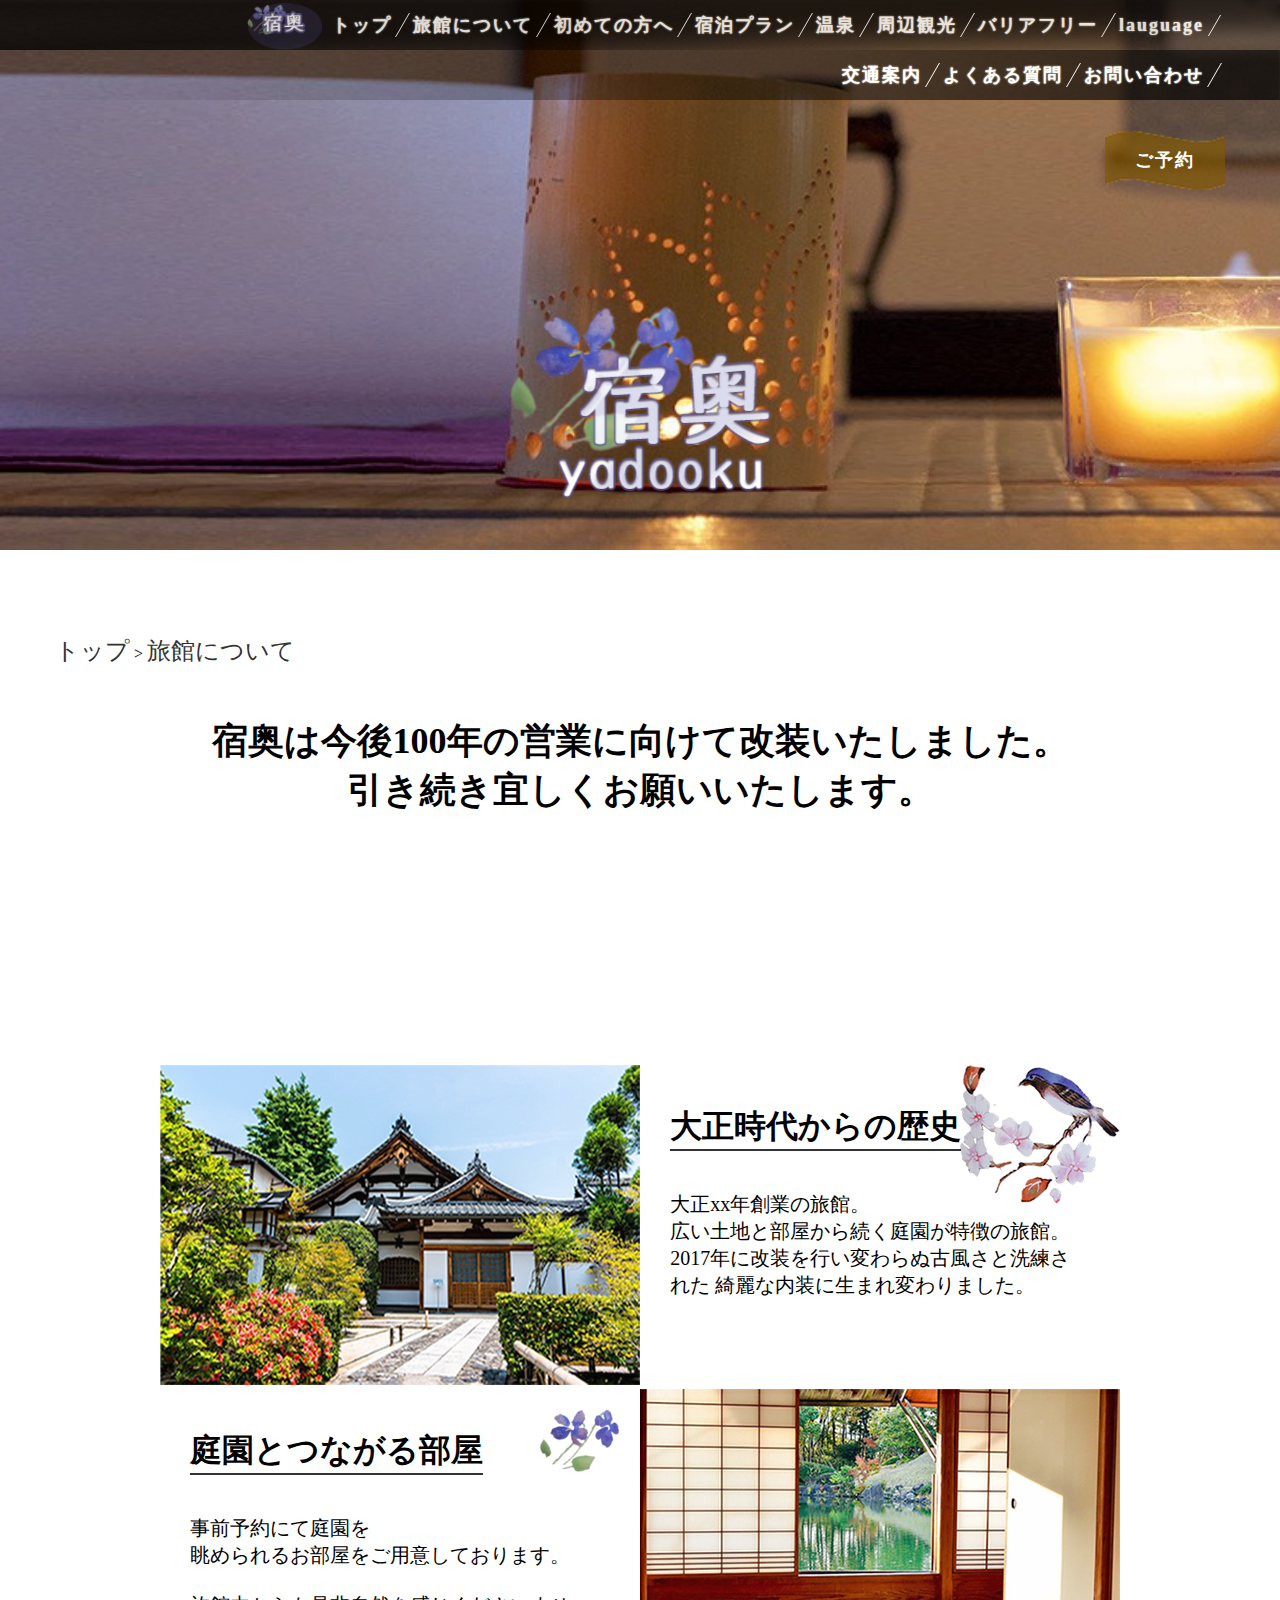
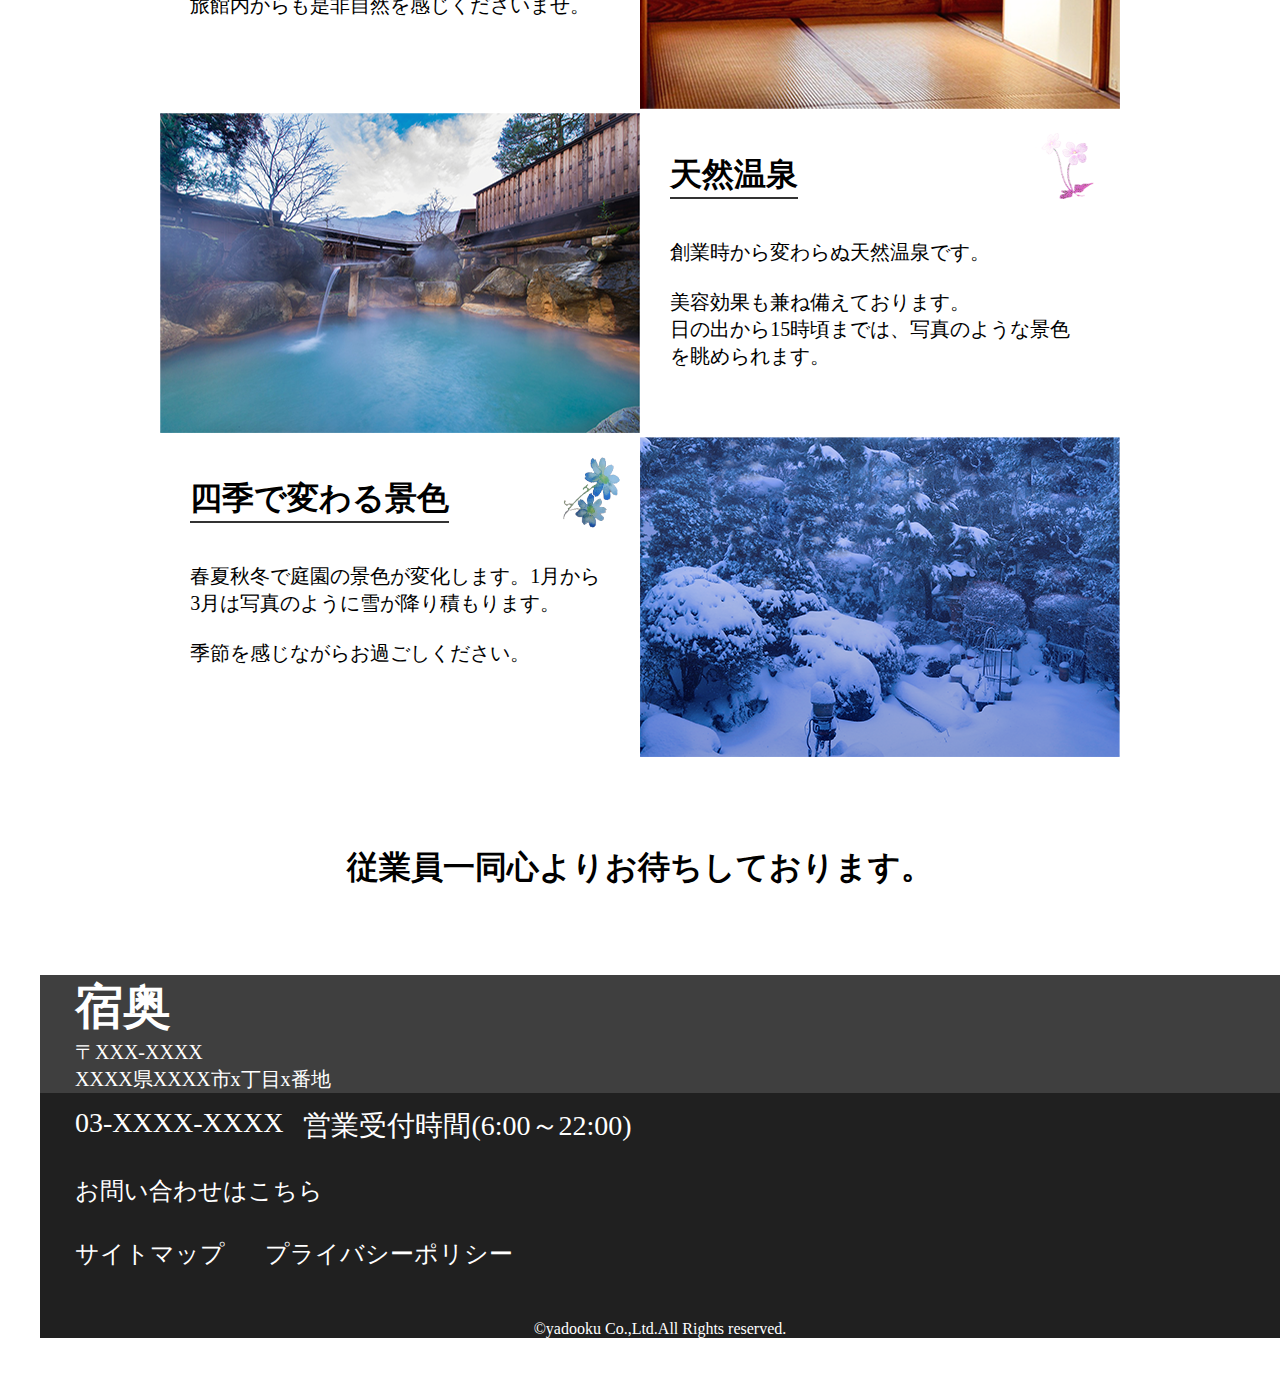
<file: about.html>
<!DOCTYPE html>
<head>
  <meta charset="utf-8">
  <title>宿奥</title>
  <meta name="description" content="">
  <meta name="keywords" content="">
  <meta name="viewport" content="width=device-width,initial-scale=1.0">
  <meta name="format-detection" content="telephone=no">
  <!-- stylesheetsの読み込み -->
  <link rel="stylesheet" href="css/base.css" media="all">
  <!-- アイコンファイル読み込み -->
  <link rel="stylesheet" href="https://maxcdn.bootstrapcdn.com/font-awesome/4.5.0/css/font-awesome.min.css">
</head>
<body>
  <div class="secondWrapper">
    <header>
      <div class="headerBlackBoxUp">
        <div class="container">
          <ul class="headerUlUp headerUl">
            <li><a href="index.html"><img class="logoSmall" src="img/logoSmall.png" alt="ロゴ"/></a></li>
            <li class="headerList"><a href="index.html">トップ</a></li>
            <li class="headerList"><a href="about.html">旅館について</a></li>
            <li class="headerList"><a href="first.html">初めての方へ</a></li>
            <li class="headerList"><a href="#">宿泊プラン</a></li>
            <li class="headerList"><a href="#">温泉</a></li>
            <li class="headerList"><a href="#">周辺観光</a></li>
            <li class="headerList"><a href="#">バリアフリー</a></li>
            <li class="headerList"><a href="#">lauguage</a></li>
          </ul>
        </div>
      </div>
      <div class="headerBlackBoxUnder">
        <div class="container">
          <ul class="headerUlUnder headerUl">
            <li class="headerList"><a href="#">交通案内</a></li>
            <li class="headerList"><a href="#">よくある質問</a></li>
            <li class="headerList"><a href="#">お問い合わせ</a></li>
          </ul>
        </div>
      </div>
    </header>
    <div class="container">
      <div class="parentBox">
        <img class="logoBig" src="img/logoBig.png" alt="ロゴ"/>
        <a href="#" class="reserve"><span>ご予約<span></a>
        </div>
      </div>
    </div><!--topWrapper--->

    <!--greet--->
    <div class="container">
      <div class="greet mt-85">
        <a href="index.html">トップ</a> >  <a href="#">旅館について</a>
        <p>宿奥は今後100年の営業に向けて改装いたしました。
          <br>引き続き宜しくお願いいたします。 </p>
        </div><!--greet--->
      </div><!--container--->

      <div cass="aboutWrapper">
          <!--1.歴史 2.部屋　3.温泉 4.景色--->
        <div class="container wrapper">
          <!--歴史--->
          <div class="aboutBox mt-85">
            <div class="aboutImgaboutContents">
              <p><img src="img/imgAbout/yadooku.png" alt="旅館"/></p>
            </div>
            <div class="aboutText aboutContents">
              <section class="about">
                <img src="img/bird.png" alt="鳥"/>
                <h2>大正時代からの歴史
                </h2>
                <p>大正xx年創業の旅館。<br>広い土地と部屋から続く庭園が特徴の旅館。<br>2017年に改装を行い変わらぬ古風さと洗練された
                  綺麗な内装に生まれ変わりました。</p>
                </section>
              </div>
            </div>
            <!--2.部屋--->
            <div class="aboutBox">
              <div class="aboutImgaboutContents">
                <p><img src="img/imgAbout/yadookuRoom.png" alt="部屋"/></p>
              </div>
              <div class="aboutText aboutContents">
                <section class="about">
                  <img class="aboutFlower" src="img/imgAbout/purpleFlower.png" alt="花"/>
                  <h2>庭園とつながる部屋
                  </h2>
                  <p>事前予約にて庭園を<br>眺められるお部屋をご用意しております。<br>
                    <br>旅館内からも是非自然を感じくださいませ。</p>
                  </section>
                </div>
              </div>
              <!--3.温泉--->
              <div class="aboutBox mt-85">
                <div class="aboutImgaboutContents">
                  <p><img src="img/imgAbout/yadookuOnsen.png" alt="天然温泉"/></p>
                </div>
                <div class="aboutText aboutContents">
                  <section class="about">
                    <img class="aboutFlower" src="img/sakura.png" alt="花"/>
                    <h2>天然温泉
                    </h2>
                    <p>創業時から変わらぬ天然温泉です。
                      <br>
                      <br>美容効果も兼ね備えております。<br>日の出から15時頃までは、写真のような景色を眺められます。</p>
                    </section>
                  </div>
                </div>
                <!--4.景色--->
                <div class="aboutBox mt-85">
                  <div class="aboutImgaboutContents">
                    <p><img src="img/imgAbout/yadookuView.png" alt="景色"/></p>
                  </div>
                  <div class="aboutText aboutContents">
                    <section class="about">
                      <img class="aboutFlower" src="img/imgAbout/blueDazy.png" alt="花"/>
                      <h2>四季で変わる景色</h2>
                      <p>春夏秋冬で庭園の景色が変化します。1月から3月は写真のように雪が降り積もります。
                        <br>
                        <br>季節を感じながらお過ごしください。</p>
                      </section>
                    </div>
                  </div><!---1.～ 4.---->
                </div><!---container"---->
              </div><!---aboutWrapper wrapper"---->

<p class="waiting mt-85">従業員一同心よりお待ちしております。</p>


              <footer>
                <div class="mt-85">
                  <div class="footerWidth">
                    <div class="footerBlackBoxUp">
                      <div class="container">
                        <p>宿奥</p>
                        <ul>
                          <li>〒XXX-XXXX</li>
                          <li>XXXX県XXXX市x丁目x番地</li>
                        </ul>
                      </div>
                    </div>
                    <div class="footerBlackBoxUnder">
                      <div class="container">
                        <ul class="tellInfo">
                          <li class="tel">03-XXXX-XXXX</li>
                          <li>営業受付時間(6:00～22:00)</li>
                        </ul>

                        <p class="request"><a href="#">お問い合わせはこちら</a></p>
                        <ul class="footerInfo"><li><a href="#">サイトマップ</a></li><li><a href="#">プライバシーポリシー</a></li>
                        </ul>
                        <p class="Rights">&copy;yadooku Co.,Ltd.All Rights reserved.</p>
                      </div>
                    </div>
                  </div>
                </div>
              </footer>
            </body>
            </html>
</file>
<file: css/base.css>
@charset "utf-8";

/*
=======================================
�L�q���[��
=======================================
�Z���N�^��html�̋L�q���ɏ���
�v���p�e�B�̓A���t�@�x�b�g���ɏ���
�v���p�e�B�ƃo�����[�̊Ԃ͋󂯂�
*/

/*
=======================================
  Reset CSS
=======================================
*/
*{
 margin:0;
 padding:0;
}
* {
font-family: "游明朝", YuMincho, "ヒラギノ明朝 ProN W3", "Hiragino Mincho ProN", "ＭＳ Ｐ明朝", "ＭＳ 明朝", serif;
}
article,aside,details,figcaption,figure,
footer,header,main,menu,nav,section{
 display: block;
}
html{
 -webkit-text-size-adjust: 100%;
 text-size-adjust: 100%;
}
a{
 text-decoration: none;color: #333;
}
li{
 list-style: none;
}
*{*
 font-family: ������,"Yu Mincho",YuMincho,
 "Hiragino Mincho ProN","Hiragino Mincho Pro",
 HGS����E,���C���I,Meiryo,serif;
}
/*---�w�b�_�[�̐ݒ�---------------------------------*/

/*
���C���r�W���A���̗v�f�������锠
 (�e�v�f�F.topWrapper)
�i�q�v�f�F.�w�b�_�[���̃��X�g�j
*/
.container{
  margin: 0 auto;
  width:1170px;
  /*background-color: skyblue;*/
}
/*
���C���r�W���A���̉摜�̐ݒ��@�ŉ��w���C���[
 (�e�v�f�Fbody)
�i�q�v�f�F.container�Aul�Ali)
*/
.topWrapper{
 background-image: url("../img/mainAutom.jpg");
 background-image: url("../img/mainSnow.jpg");
 background-image: url("../img/mainOnsen.jpg");
 background-image: url("../img/mainRoom.jpg");
 background-image: url("../img/mainSnow.jpg");
 background-size: cover;
 height:550px;
}
/*
���X�g�g�̐ݒ��E�������E���g�̏c���𒆂��낦
*/
.headerUl{
 align-items: center;
 display: flex;
 justify-content: flex-end;
}
/*
���X�g�̐ݒ�
*/
.headerList{
 padding: 0 10px;
 /*text-shadow: -4px -4px 4px #ffffff;*/
}
/*
���X�g�Ԃ̋��؂胉�C���̐ݒ�
*/
.headerList{
 -moz-transform: skewX(150deg);
 -webkit-transform: skewX(150deg);/*�Ԃ̐������X�g�S�̂�skew�ŌX�����A���̕����͎q�v�f�i������a�^�O�j�͓����l��-�ɂ��ČX�����㏑�����Ė߂�*/
 border-right: 1px solid #fff;
 transform: skewX(150deg);
}
/*
���X�g�̍Ō����̒l��/������
*/
.headerList:last-child{
�@border-right:�@none;
}
/*
���X�g��a�^�O�i�����j�̑���
*/
.headerList a{
 color: #fff;
 display: block;
 font-size: 18px;
 font-weight: bold;
 letter-spacing: 2px;
 transform: skewX(-150deg);/*�e�v�f�̂������������̊p�x���߂�*/
 text-shadow: 0 0 2px #ffffe0;
 }
/*
���X�g��a�^�O�i�����j�z�o�[��
*/
.headerList a:hover{
 display: block;
 border-bottom: solid 1px #fff;
}
/*
���X�g�̍Ōゾ���E�]���𑝂₷
*/
.headerList:last-child{
  margin-right: 10px;/*���v25px�̗]��*/
}
/*
�㕔���X�g�̏��]���E�����O���f�[�V�����E�������ݒ肷��
*/
.headerUlUp{
 align-items: center;
 height: 50px;
}
/*
�������X�g�̏��]���E
*/
.headerUlUnder{
 height:50px;
}
/*
�㕔���X�g�̓����O���f�[�V�����E�������ݒ肷��
*/
.headerBlackBoxUp{
 background-image: url("../img/headerBlackUp.png");
 background-size: cover;
 height: 50px;
 opacity: 0.8;
 width: 100%;
}
/*
�������X�g�̓����O���f�[�V�����E�������ݒ肷��
*/
.headerBlackBoxUnder{
 background-image: url("../img/headerBlackUnder.png");
 background-size: cover;
 height: 50px;
 width: 100%;
}
/*
���Έʒu�ݒ��̂��߂̐e�v�f
(�q�v�f�F���S�i.logoBig)�E���̉摜(.mainBird)�E���\���{�^���i.reserve/.reserve span�j
*/
.parentBox{
 height: 450px;
 position: relative;
}
/*
�w�b�_�[���X�g���̏����ȃ��S�̐ݒ�
*/
.logoSmall{
 display: block;
 margin-top: 3px;
 width: 75px;
 z-index: 99;
}
/*
�傫�ȃ��S�̐ݒ�
(�e�v�f�FparentBox(���Δz�u�{�b�N�X))
*/
.logoBig{
 display: block;
 margin-left: auto;/*��������*/
 margin-right: auto;
 left: 50%;
 position: absolute;
 top: 80%;
 -webkit-transform: translate(-50%,-80%);
  transform: translate(-50%,-80%);
}
/*
���̉摜�ݒ�
(�e�v�f�FparentBox(���Δz�u�{�b�N�X))
*/
.mainBird{
 bottom: 90px;
 display: block;/*�摜�𓮂������悤��*/
 right: -30px;/*�摜�z�u�����߂�*/
 position: absolute;
}
/*
�\���{�^���̐ݒ�
���Δz�u�E�ʒu�̐ݒ��E
�i�e�v�f�FparentBox(���Δz�u�{�b�N�X))
�i�q�v�f�Fspan�j
*/
.reserve{
 background-image: url("../img/reserveBtn.png");/*�w�i�̐ݒ�*/
 background-size: cover;
 bottom: 360px;
 display: block;/*�|�W�V�������������悤��*/
 font-size: 18px;
 font-weight: bold;
 height: 60px;/*���F�w�i�̏c�ݒ�*/
 position: absolute;
 right: 0;/*�|�W�V���������߂�*/
 text-decoration: none;/*�����̃����N�̑�������*/
 width: 120px;/*���F�w�i�̉��ݒ�*/
 }
 /*
 �\���{�^���z�o�[��*/
.reserve:hover{}
/*
�u���\���v�̕��������F�w�i�̍��ォ���A�ǐ^�񒆂ɕ������z�u����
(�e�e�v�f�FparentBox(���Δz�u�{�b�N�X))
(�e�v�f�F#reserve�j
*/
.reserve span{
 color: #fff;
 left: 50%;
 letter-spacing: 2px;
 position: absolute;/*�e�v�f�i�u���b�N�v�f�j�̂ǐ^�񒆂̔z�u*/
 top: 50%;
 -webkit-transform : translate(-50%,-50%);
 transform : translate(-50%,-50%);
}

/*---�����ʁ��g�s�b�N���m�̏c�Ԃ̗]��200px�Őݒ�--------------------------------------------------------*/
.wrapper{
 padding-top: 250px;
}
/*---10�N�����c���z���o�ɁB---------------------------------*/
.forMemory{ float: right; font-size: 36px; line-height: 80px;}
.forMemory img{ display: height: 65px; inline-block;}
.ten{ font-size: 48px; font-weight: bold;}
.euphemismLine{ display: block; height: 118px; position: absolute;
 top: 10px; width: 100%; z-index: -1;}
.euphemismWrapper{ height: 125px; padding-top: 85px;}

/*---���ٓ��E���ӊό��n�̃C�x���g���� ---------------------------------*/
.eventsWrapper{ text-align: center;}
.wrapper h2{ font-size: 36px;padding-bottom: 30px;}
.events{ display: flex; justify-content: space-around;}
.eventsIcon{ border: solid 1.5px #333; display: inline-block; height:auto;}
.events img{ display: block; height: 220px;width: 100%;}
.eventsInfo dd{ color: #333; font-size: 20px; font-weight: bold; padding-top: 20px;}
.eventsInfo dt:last-child{ padding-bottom: 20px;}
.eventsIcon a :hover{ opacity: 0.7;}
.eventsIcon{ width: 25.641%;}
/*---���Ȃ��͉����y���݂����ł����H ---------------------------------*/
.goalsWrapper{ text-align: center;}
.goals{ display: flex; justify-content: space-around;}
.goalsIcon {}
.linkWrapper{ color: #333; font-size: 30px;font-weight: bold;}
.linkWrapper:hover{ opacity: 0.7;}
/*---���m�点 ---------------------------------*/
.newsWrapper{}
.newsWrapper h2{ text-align: center;}
.news{ display: flex; justify-content: center;}
.newsColumnLeft{ padding-right: 39px;}/*39�~2=78px�̊ԁ@%�Ȃ�(containerpx/39px)%*/
.newsColumnLeft img{ margin:0 auto; display: block;}
.newsColumnLeft a:hover{ color: #b22222; font-weight:bold;}
.latestNews{ font-size: 24px; padding-top: 50px;}
.newsExplain{ font-size: 16px;}
.newsColumnRight{ padding-left: 39px;}/*39�~2=78px�̊ԁ@%�Ȃ�(containerpx/39px)%*/
.newsColumnRight a:hover{ color: #b22222; font-weight:bold;}
.newsList{ display: flex;}
.newsListImg{ padding-bottom: 26px; padding-right: 18px;}
.newsInfo p{ font-size: 18px;}

/*---���W ---------------------------------*/
.recommandWrapper{ text-align: center;}
.recommandTytle{
 background: -moz-linear-gradient(top, #fff2fa, #ffe6e7);
 background: -webkit-linear-gradient(top, #fff2fa, #ffe6e7);
 background: linear-gradient(to bottom, #fff2fa, #ffe6e7);
 font-size: 36px;
 font-weight: bold;
 line-height: 140px;
}
.now{
 background-image: url("../img/redFlower.png");
 background-size:contain;
 font-size: 72px;}
.msgParentBox{ position: relative;}
.imgArea{ position: absolute;left:40%;}
.birdImg{
 margin-top:90px;
 margin-left:400px;
}
.flexCrossBox { display: flex; justify-content: center;}
.mt-85{margin-top: 85px}
.crossBox img{ display: block; height: 263px; width: 450px;}
.crossBox{ background-color: #f4f9f7; height: 263px; font-size: 24px; width: 450px;}
.crossBox img{ vertical-align: bottom;}
.crossBox h4 { font-size: 24px; padding-top: 36px;}
.crossBox p { font-size: 21px; padding-top: 45px;}
.flexCrossBox:nth-child(even) { flex-direction: row-reverse;}
.recommandMsg{ padding: 0 20px; text-align:left;}
.more{ float: right; padding-right:20px;}
.more a:hover{ color: blue;}
/*---���o�����O�Ƀ`�F�b�N---------------------------------*/
.checkWrapper{ text-align: center;}
.checks img{display: inline-block;}
.checks {
  display: flex;
  justify-content: space-around;
  margin:0 auto;
  }

.forFirst{
  font-size: 32px;
  font-weight: bold;
  text-align: right;
}
.forFirst a:hover{
  color:purple;
}
/*---recuruit--------------------------------*/
.recuruit img{
  display: block;
  margin: 0 auto;
}

/*---footer-------------------------------*/
.footerBlackBoxUp{
  background-color: #3f3f3f;
  color:#fff;
}
.footerBlackBoxUp p{
  font-size: 48px;
  font-weight: bold;
}
.footerBlackBoxUp ul li{
  font-size: 20px;
}
.footerBlackBoxUnder{
  background-color: #202020;
  color:#fff;
}
.tellInfo{
 display: flex;
 padding-top:14px;

}
.tel{
padding-right: 20px;
}
.footerBlackBoxUnder ul li{
  font-size: 28px;
}
.request{
    padding-top: 30px;
}
.request a{
  font-size: 24px;
  color:#fff;
}
.footerInfo{
  display:flex;
  padding-top: 30px;
}
.footerInfo li{
  padding-right: 40px;
}
.footerInfo li a{
  color:#fff;
  font-size: 24px;
}
.Rights{
  text-align: center;
  padding-top:50px;
}
.footerWidth{
  padding-left: 40px;
  padding-bottom: 40px;
}

/*---SecondPage-------------------------------*/
/*---about.html-----------------------------*/
/*---header-------------------------------*/
.secondWrapper{
 background-image: url("../img/imgFirst/mainSecondPage.jpg");
 background-size: cover;
 height:550px;
}
/*--greet-------------------------------*/
.greet a{
  font-size: 24px;
}
.greet a:hover{
  font-weight: bold;
  color:purple;
  border-bottom: solid 1px purple;
}
.greet p{
  font-size: 36px;
  font-weight: bold;
  padding-top: 50px;
  text-align: center;
}
/*--aboutBox-------------------------------*/
.aboutBox{
  display:flex;
  justify-content: center;
  margin: 0 auto;
}
.aboutBox:nth-child(even) {
  flex-direction: row-reverse;
}
.aboutImg p img{
  display:block;
  height: 320px;
}
.aboutContents{
    height:320px;
    width:41%;
}
.about{
  position:relative;
}
.about h2{
  border-bottom: solid 2px #333;
  display: inline-block;
  font-size: 32px;
  padding-bottom: 0;
  padding-top: 40px;
  margin-left: 30px;
  margin-bottom: 20px;
  position: relative;
  text-align: left;
}
.about img {
  position:absolute;
  right: 0;
}
.about p{
  font-size: 20px;
  padding:20px 30px;
}
.aboutFlower{
  display: inline-block;
  padding: 20px;
}
/*--greet waiting-------------------------------*/
.waiting{
  font-size: 32px;
  font-weight: bold;
  text-align: center;
}
/*---SecondPage-------------------------------*/
/*---first.html-----------------------------*/

.container{
  /*background-color: skyblue;*/
}
.stepBox{
/*  background-color: red;*/
  width:40%;
  margin: 0 auto;
  margin-top:40px;
}
.stepTytle{
  font-size: 36px;
  text-align:  left;
  /*background-color: green;*/
  width:35%;
}
.step{
  font-size: 36px;
  padding-bottom: 40px;
  text-align: center;
  border-bottom: 2px #333 solid;

}
.step span{
  font-size: 24px;
}
.firstBox{
  display:flex;
  justify-content: center;
  margin: 0 auto;
  /*background-color: pink; 余裕あれば工夫したい*/
}
.firstImg{
}
.firstBox {
/*background-color: pink;*/
margin-bottom: 40px;
}
.firstImg p img{
  display:block;
  height: 320px;
}
.firstTytle{
  font-size: 24px;
  /*background-color:#fff;*/

}
.firstContents{
    height:320px;
    width:41%;
    background-color: ;
}
.step1{
  display: flex;
  justify-content:center;
  align-items: center;
  margin-top: 39px;
  /*background-color: green;*/
}
.step1 div{
  background-color:;
}
.stepEx dl dt{
  font-size: 24px;
  font-weight: bold;
}
.stepEx dl dd{
  font-size:24px;
  margin-left:80px;
}

.fx{
  float:right;
  font-size: 24px;
}
.fx a{
    color:purple;
    font-weight: bold;
}
.fx a:hover{
  border-bottom: solid 1px purple;
}
.option{
  font-size: 24px;
}
.linkBox{
  margin-top: 30px;
}
</file>
